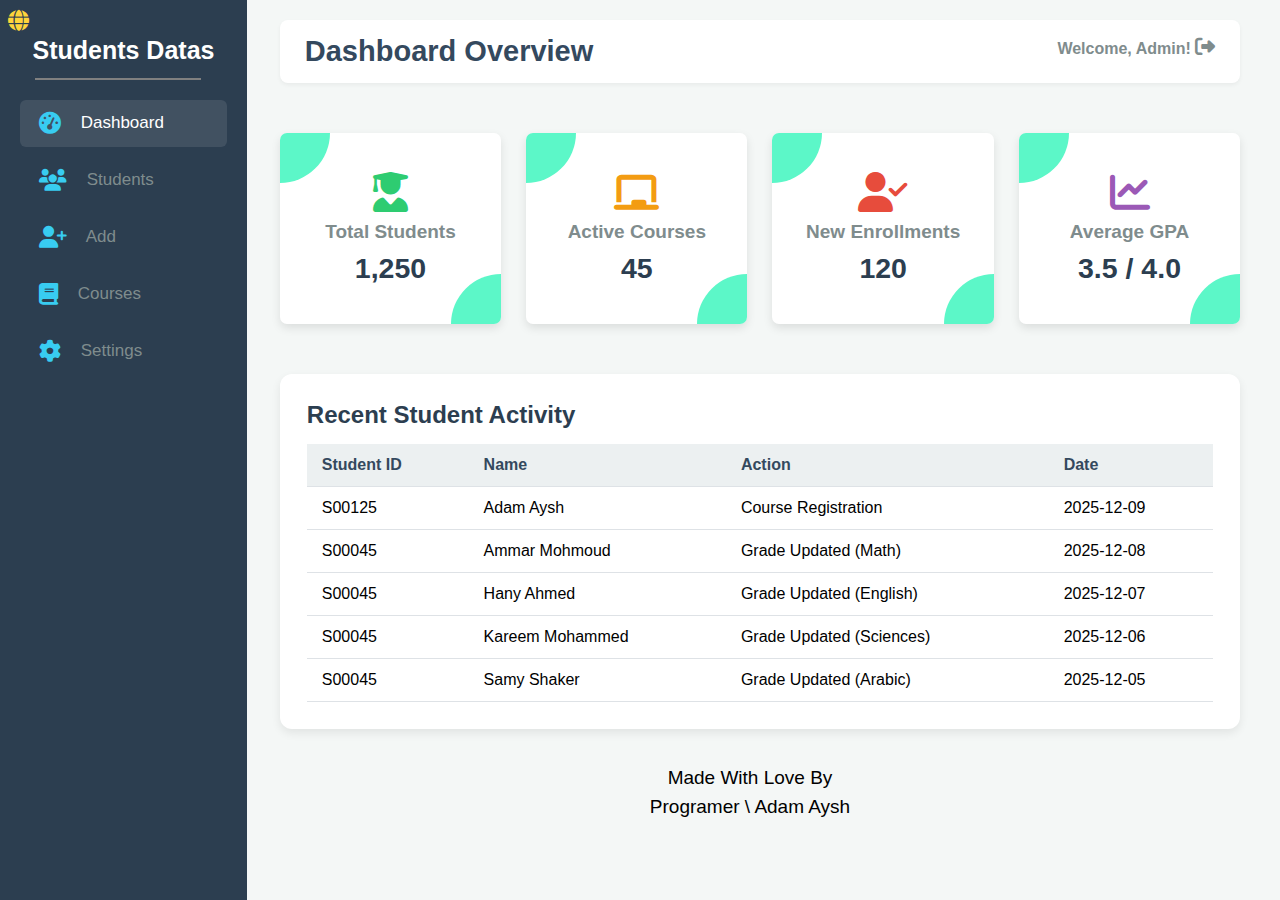
<file: index.html>
<!DOCTYPE html>
<html lang="en">
<head>
    <meta charset="UTF-8">
    <meta http-equiv="X-UA-Compatible" content="IE=edge">
    <meta name="viewport" content="width=device-width, initial-scale=1.0">
    <link rel="stylesheet" href="https://cdnjs.cloudflare.com/ajax/libs/font-awesome/6.5.1/css/all.min.css">
    <link rel="stylesheet" href="style.css">
    <title>School Datas Project</title>
</head>
<body>
    <aside>
        <a href="newArabic/index.html" class="lang">
            <i class="fa-solid fa-globe" style="color: #FFD43B;"></i>
        </a>
        <h1 class="logo">Students Datas</h1>
        <nav>
            <ul>
                <li style="font-size: 17px;"><i class="fas fa-tachometer-alt"></i> Dashboard</li>
                <li style="font-size: 17px;"><i class="fas fa-users"></i> Students</li>
                <li style="font-size: 17px;"><i class="fas fa-user-plus"></i> Add</li>
                <li style="font-size: 17px;"><i class="fas fa-book"></i> Courses</li>
                <li style="font-size: 17px;"><i class="fas fa-cog"></i> Settings</li>
            </ul>
        </nav>
    </aside>
    <div class="mainContent">
        <div class="top">
            <h1>Dashboard Overview</h1>
            <p>Welcome, Admin! <i class="fas fa-sign-out-alt"></i></p>
        </div>
        <div class="row">
            <div class="col">
                <i class="fas fa-user-graduate" style="color: #2ecc71;"></i>
                <h4>Total Students</h4>
                <h2>1,250</h2>
            </div>
            <div class="col">
                <i class="fas fa-chalkboard" style="color: #f39c12;"></i>
                <h4>Active Courses</h4>
                <h2>45</h2>
            </div>
            <div class="col">
                <i class="fas fa-user-check" style="color: #e74c3c;"></i>
                <h4>New Enrollments</h4>
                <h2>120</h2>
            </div>
            <div class="col">
                <i class="fas fa-chart-line" style="color: #9b59b6;"></i>
                <h4>Average GPA</h4>
                <h2>3.5 / 4.0</h2>
            </div>
        </div>
        <div class="tableList">
            <h2>Recent Student Activity</h2>
            <table>
                <thead>
                    <tr>
                        <th>Student ID</th>
                        <th>Name</th>
                        <th>Action</th>
                        <th>Date</th>
                    </tr>
                </thead>
                <tbody>
                    <tr>
                        <td>S00125</td>
                        <td>Adam Aysh</td>
                        <td>Course Registration</td>
                        <td>2025-12-09</td>
                    </tr>
                    <tr>
                        <td>S00045</td>
                        <td>Ammar Mohmoud</td>
                        <td>Grade Updated (Math)</td>
                        <td>2025-12-08</td>
                    </tr>
                    <tr>
                        <td>S00045</td>
                        <td>Hany Ahmed</td>
                        <td>Grade Updated (English)</td>
                        <td>2025-12-07</td>
                    </tr>
                    <tr>
                        <td>S00045</td>
                        <td>Kareem Mohammed</td>
                        <td>Grade Updated (Sciences)</td>
                        <td>2025-12-06</td>
                    </tr>
                    <tr>
                        <td>S00045</td>
                        <td>Samy Shaker</td>
                        <td>Grade Updated (Arabic)</td>
                        <td>2025-12-05</td>
                    </tr>
                    </tbody>
            </table>
        </div>
        <footer>
            <p>Made With Love By <br>Programer \ Adam Aysh</p>
        </footer>
    </div>
</body>
</html>
</file>
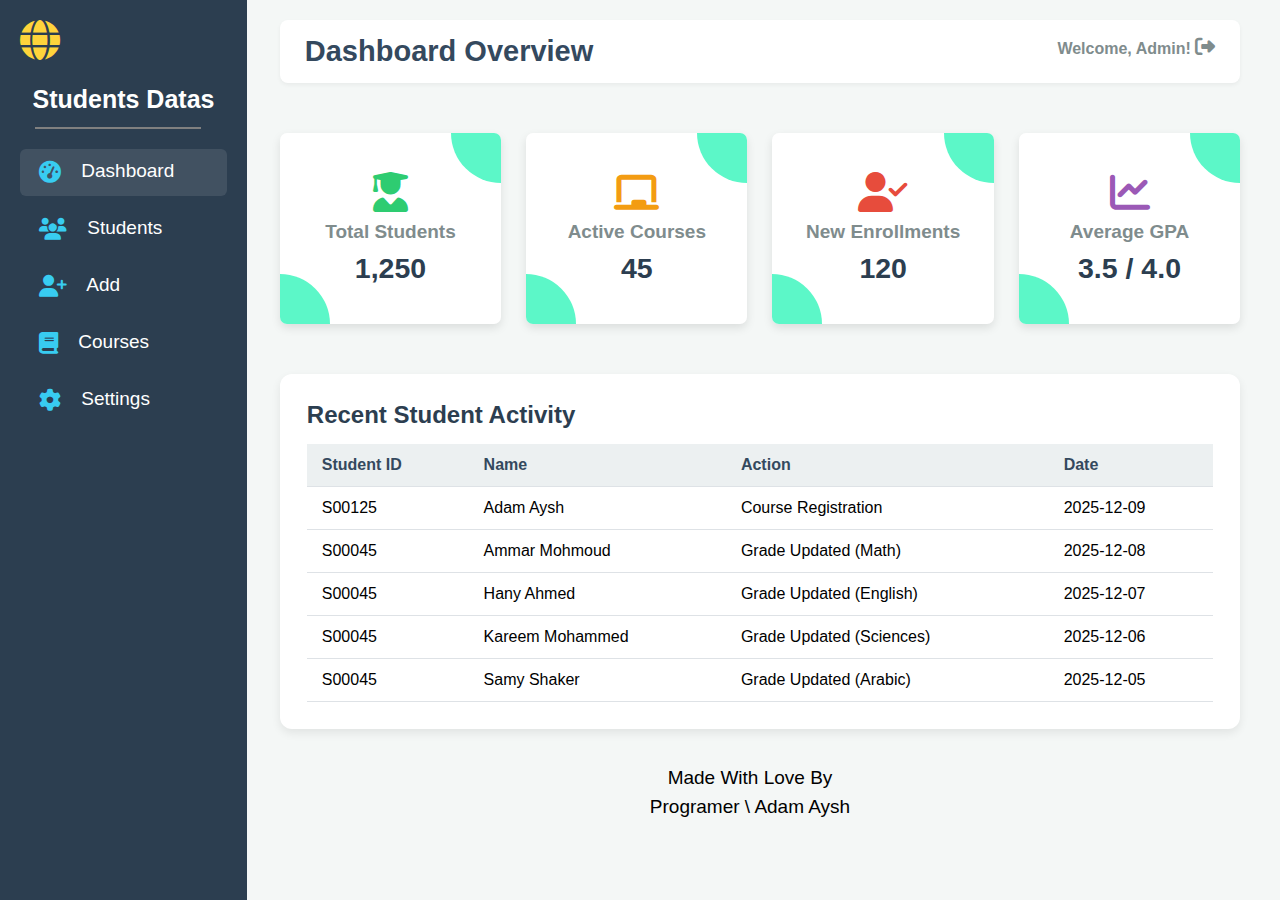
<file: new/index.html>
<!DOCTYPE html>
<html lang="en">
<head>
    <meta charset="UTF-8">
    <meta http-equiv="X-UA-Compatible" content="IE=edge">
    <meta name="viewport" content="width=device-width, initial-scale=1.0">
    <link rel="stylesheet" href="https://cdnjs.cloudflare.com/ajax/libs/font-awesome/6.5.1/css/all.min.css">
    <link rel="stylesheet" href="style.css">
    <title>School Datas Project</title>
</head>
<body>
    <aside>
        <a href="../newArabic/index.html" class="lang"><i class="fa-solid fa-globe" style="color: #FFD43B;"></i></a>
        <h1 class="logo">Students Datas</h1>
        <nav>
            <ul>
                <li style="font-size: 19px;"><i class="fas fa-tachometer-alt"></i> Dashboard</li>
                <li style="font-size: 19px;"><i class="fas fa-users"></i> Students</li>
                <li style="font-size: 19px;"><i class="fas fa-user-plus"></i> Add</li>
                <li style="font-size: 19px;"><i class="fas fa-book"></i> Courses</li>
                <li style="font-size: 19px;"><i class="fas fa-cog"></i> Settings</li>
            </ul>
        </nav>
    </aside>
    <div class="mainContent">
        <div class="top">
            <h1>Dashboard Overview</h1>
            <p>Welcome, Admin! <i class="fas fa-sign-out-alt"></i></p>
        </div>
        <div class="row">
            <div class="col">
                <i class="fas fa-user-graduate" style="color: #2ecc71;"></i>
                <h4>Total Students</h4>
                <h2>1,250</h2>
            </div>
            <div class="col">
                <i class="fas fa-chalkboard" style="color: #f39c12;"></i>
                <h4>Active Courses</h4>
                <h2>45</h2>
            </div>
            <div class="col">
                <i class="fas fa-user-check" style="color: #e74c3c;"></i>
                <h4>New Enrollments</h4>
                <h2>120</h2>
            </div>
            <div class="col">
                <i class="fas fa-chart-line" style="color: #9b59b6;"></i>
                <h4>Average GPA</h4>
                <h2>3.5 / 4.0</h2>
            </div>
        </div>
        <div class="tableList">
            <h2>Recent Student Activity</h2>
            <table>
                <thead>
                    <tr>
                        <th>Student ID</th>
                        <th>Name</th>
                        <th>Action</th>
                        <th>Date</th>
                    </tr>
                </thead>
                <tbody>
                    <tr>
                        <td>S00125</td>
                        <td>Adam Aysh</td>
                        <td>Course Registration</td>
                        <td>2025-12-09</td>
                    </tr>
                    <tr>
                        <td>S00045</td>
                        <td>Ammar Mohmoud</td>
                        <td>Grade Updated (Math)</td>
                        <td>2025-12-08</td>
                    </tr>
                    <tr>
                        <td>S00045</td>
                        <td>Hany Ahmed</td>
                        <td>Grade Updated (English)</td>
                        <td>2025-12-07</td>
                    </tr>
                    <tr>
                        <td>S00045</td>
                        <td>Kareem Mohammed</td>
                        <td>Grade Updated (Sciences)</td>
                        <td>2025-12-06</td>
                    </tr>
                    <tr>
                        <td>S00045</td>
                        <td>Samy Shaker</td>
                        <td>Grade Updated (Arabic)</td>
                        <td>2025-12-05</td>
                    </tr>
                    </tbody>
            </table>
        </div>
        <footer>
            <p>Made With Love By <br>Programer \ Adam Aysh</p>
        </footer>
    </div>
</body>
</html>
</file>
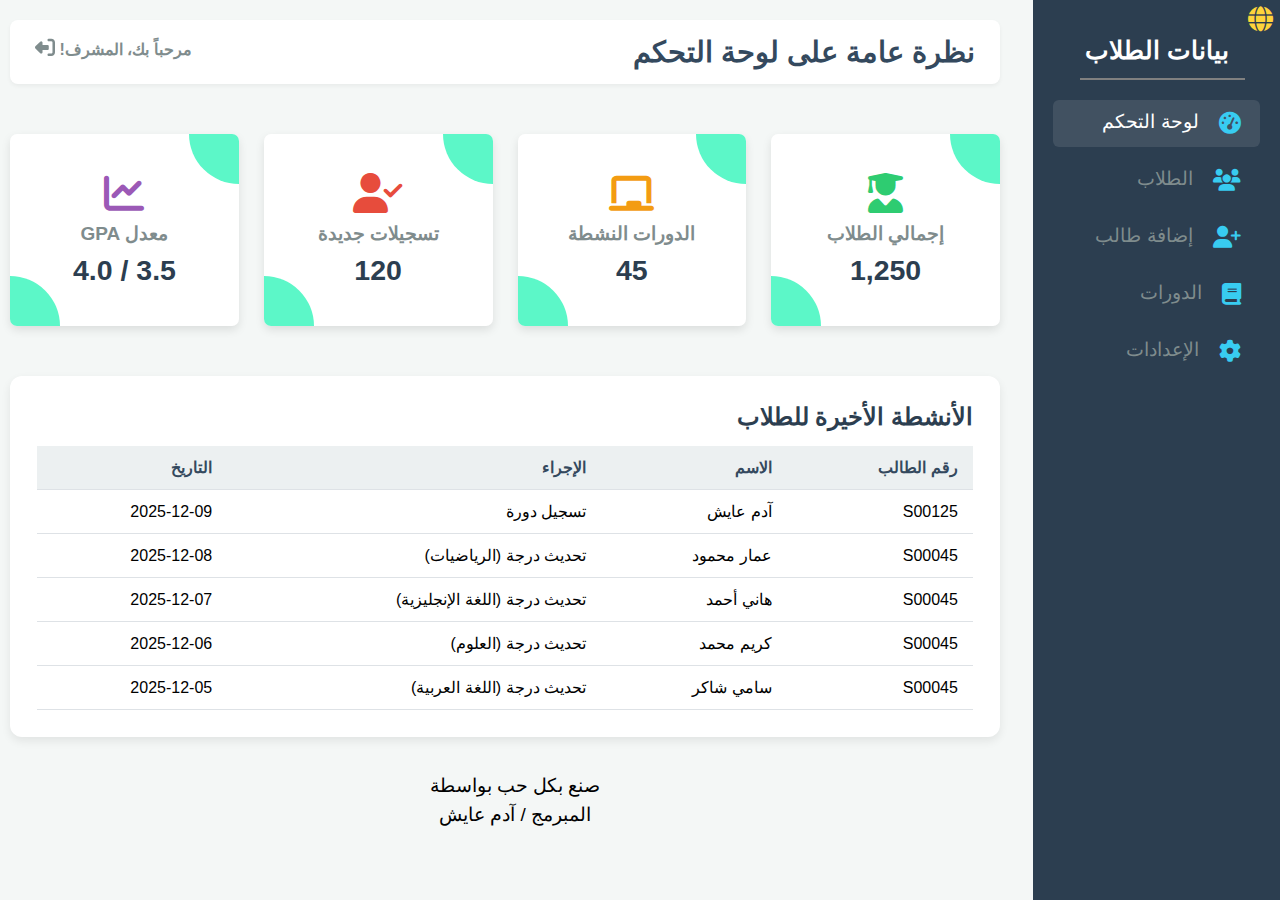
<file: newArabic/index.html>
<!DOCTYPE html>
<html lang="ar" dir="rtl">
<head>
    <meta charset="UTF-8">
    <meta http-equiv="X-UA-Compatible" content="IE=edge">
    <meta name="viewport" content="width=device-width, initial-scale=1.0">
    <link rel="stylesheet" href="https://cdnjs.cloudflare.com/ajax/libs/font-awesome/6.5.1/css/all.min.css">
    <link rel="stylesheet" href="style.css">
    <title>مشروع بيانات الطلاب</title>
</head>
<body>
    <aside>
        <a href="../index.html" class="lang"><i class="fa-solid fa-globe" style="color: #FFD43B;"></i></a>
        <h1 class="logo">بيانات الطلاب</h1>
        <nav>
            <ul>
                <li style="font-size: 19px;"><i class="fas fa-tachometer-alt"></i> لوحة التحكم</li>
                <li style="font-size: 19px;"><i class="fas fa-users"></i> الطلاب</li>
                <li style="font-size: 19px;"><i class="fas fa-user-plus"></i> إضافة طالب</li>
                <li style="font-size: 19px;"><i class="fas fa-book"></i> الدورات</li>
                <li style="font-size: 19px;"><i class="fas fa-cog"></i> الإعدادات</li>
            </ul>
        </nav>
    </aside>
    <div class="mainContent">
        <div class="top">
            <h1>نظرة عامة على لوحة التحكم</h1>
            <p>مرحباً بك، المشرف! <i class="fas fa-sign-out-alt"></i></p>
        </div>
        <div class="row">
            <div class="col">
                <i class="fas fa-user-graduate" style="color: #2ecc71;"></i>
                <h4>إجمالي الطلاب</h4>
                <h2>1,250</h2>
            </div>
            <div class="col">
                <i class="fas fa-chalkboard" style="color: #f39c12;"></i>
                <h4>الدورات النشطة</h4>
                <h2>45</h2>
            </div>
            <div class="col">
                <i class="fas fa-user-check" style="color: #e74c3c;"></i>
                <h4>تسجيلات جديدة</h4>
                <h2>120</h2>
            </div>
            <div class="col">
                <i class="fas fa-chart-line" style="color: #9b59b6;"></i>
                <h4>معدل GPA</h4>
                <h2>3.5 / 4.0</h2>
            </div>
        </div>
        <div class="tableList">
            <h2>الأنشطة الأخيرة للطلاب</h2>
            <table>
                <thead>
                    <tr>
                        <th>رقم الطالب</th>
                        <th>الاسم</th>
                        <th>الإجراء</th>
                        <th>التاريخ</th>
                    </tr>
                </thead>
                <tbody>
                    <tr>
                        <td>S00125</td>
                        <td>آدم عايش</td>
                        <td>تسجيل دورة</td>
                        <td>2025-12-09</td>
                    </tr>
                    <tr>
                        <td>S00045</td>
                        <td>عمار محمود</td>
                        <td>تحديث درجة (الرياضيات)</td>
                        <td>2025-12-08</td>
                    </tr>
                    <tr>
                        <td>S00045</td>
                        <td>هاني أحمد</td>
                        <td>تحديث درجة (اللغة الإنجليزية)</td>
                        <td>2025-12-07</td>
                    </tr>
                    <tr>
                        <td>S00045</td>
                        <td>كريم محمد</td>
                        <td>تحديث درجة (العلوم)</td>
                        <td>2025-12-06</td>
                    </tr>
                    <tr>
                        <td>S00045</td>
                        <td>سامي شاكر</td>
                        <td>تحديث درجة (اللغة العربية)</td>
                        <td>2025-12-05</td>
                    </tr>
                    </tbody>
            </table>
        </div>
        <footer>
            <p>صنع بكل حب بواسطة <br>المبرمج / آدم عايش</p>
        </footer>
    </div>
</body>
</html>
</file>
<file: style.css>
:root{
    font-size: 19px;
}
*{
    margin: 0;
    padding: 0;
    font-family: sans-serif;
    list-style: none;
    box-sizing: border-box;
}
body{
    display: flex;
    background-color: #f4f7f6;
    min-height: 100vh; /* تغيير height إلى min-height */
}
aside{
    height: 100vh;
    background-color: #f00;
    padding-left: 15px;
    padding: 20px;
    background-color: #2c3e50;
    color: #fff;
    position: fixed;
    width: 246.9px;
}
.top{
    background-color: #0f0;
    display: flex;
    justify-content: space-between;
    align-items: center;
    background-color: #ffffff;
    padding: 15px 25px;
    border-radius: 8px;
    box-shadow: 0 2px 4px rgba(0, 0, 0, 0.05);
    width: 98%;
    margin: 20px auto 0;
}
.top h1{
    color: #34495e;
    font-size: 29px;
}
.top i{
    font-size: 20px;
    cursor: pointer;
}
.top p{
    font-size: 16px;
}
.top p,.top i{
    color: #7f8c8d;
    font-weight: bold;
}
ul{
    height: 100vh;
}
ul i:not(.lang){
    font-size: 22px;
    margin-right: 15px;
    color: #38ccf1;
    position: relative;
    bottom: -3px;
}
ul li:nth-child(1){
    background-color: rgba(255, 255, 255, .1);
    color: white;
}
ul li:hover{
    background-color: rgba(255, 255, 255, .1);
    color: white;
}
ul li{
    font-size: 25px;
    margin-bottom: 10px;
    padding: 9px 19px 7px;
    border-radius: 6px;
    color: #7f8c8d;
    cursor: pointer;
    transition: color ease-in-out .2s;
}
.logo{
    font-size: 25px;
    padding: 16px 0 15px;
    margin-bottom: 20px;
    text-align: center;
    position: relative;
}
.logo::after{
    content: '';
    position: absolute;
    width: 80%;
    height: 2px;
    background-color: gray;
    bottom: 0;
    left: 0;
    margin: 0 0 0 15px;
}
.mainContent{
    width: 81.6%;
    display: flex;
    flex-direction: column;
    margin-left: 270px;
    width: calc(100% - 300px);
}
.row{
    text-align: center;
    width: 98%;
    margin: 50px auto 0;
    height: fit-content;
    display: flex;
    gap: 25px;
    margin-bottom: 30px;
}
.col{
    display: flex;
    flex-direction: column;
    flex: 1;
    width: 200px;
    background-color: #fff;
    padding: 39px 20px;
    box-shadow: 0 4px 10px rgba(0, 0, 0, 0.1);
    transition: 0.3s;
    border-radius: 7px;
    position: relative;
    overflow: hidden;
}
.col::before,.col::after{
    content: '';
    position: absolute;
    width: 100px;
    height: 100px;
    background-color: #5cf7c8;
    border-radius: 50%;
    transition: .3s;
}
.col::before{
    bottom: -50px;
    right: -50px;
}
.col::after{
    top: -50px;
    left: -50px;
}
.col:hover{
    translate: 0 -10px;
    box-shadow: 0 5px 10px 0 #b0a5a6;
}
.col:hover::after,.col:hover::before{
    width: 110px;
    height: 110px;
}
i{
    font-size: 40px;
    margin-bottom: 9px;
    color: #2ecc71;
}
h4{
    color: #7f8c8d;
    margin-bottom: 9px;
}
h2{
    color: #2c3e50;
}
.tableList{
    background-color: #fff;
    width: 98%;
    margin: 20px auto 0;
    padding: 27px;
    border-radius: 12px;
    box-shadow: 0 4px 10px rgba(0, 0, 0, 0.08);
    font-size: 16px;
    overflow-x: auto; /* مهم لجدولة التمرير على الشاشات الصغيرة */
}
.tableList h2{
    margin-bottom: 15px;
}
table {
    width: 100%;
    border-collapse: collapse;
    min-width: 600px; /* ضمان أن الجدول لا يصبح مضغوطًا جدًا */
}

thead {
    background-color: #ecf0f1;
}

th, td {
    padding: 12px 15px;
    text-align: left;
    border-bottom: 1px solid #dee2e6;
}

th {
    color: #34495e;
    font-weight: bold;
}

tbody tr:hover {
    background-color: #f7f9fb;
}
footer{
    margin: 35px auto;
    width: fit-content;
    line-height: 1.5;
    position: relative;
    left: -10px;
    text-align: center;
}

/* ----------------------------------- */
/* ✨ Media Queries for Responsiveness */
/* ----------------------------------- */

/* شاشات أجهزة الكمبيوتر المحمولة والأجهزة اللوحية الكبيرة (أقل من 1200 بكسل) */
@media (max-width: 1200px) {
    .mainContent {
        margin-left: 270px; /* الحفاظ على الهامش نفسه */
        width: calc(100% - 270px); /* تقليل عرض الشريط الجانبي قليلاً في حساب العرض */
    }
}

/* ----------------------------------- */
/* ✨ Media Queries for Responsiveness */
/* ----------------------------------- */

/* شاشات الأجهزة اللوحية الكبيرة (أقل من 1200 بكسل) */
@media (max-width: 1200px) {
    /* تصغير حجم الخط في القائمة قليلاً */
    aside ul li {
        font-size: 18px; 
    }
    aside ul i {
        font-size: 20px;
        margin-right: 10px;
    }
    .mainContent {
        margin-left: 270px;
        width: calc(100% - 270px);
    }
}

/* شاشات الأجهزة اللوحية (أقل من 992 بكسل) */
@media (max-width: 992px) {
    /* تصغير الشريط الجانبي أكثر وتصغير حجم الخط للمنع من النزول إلى سطر جديد */
    aside {
        width: 200px; 
    }
    .logo {
        font-size: 21.5px; /* تصغير حجم اللوجو */
    }
    aside ul li {
        font-size: 16px; 
        padding: 8px 15px 6px; /* تقليل الحشو حول عنصر القائمة */
    }
    aside ul i {
        font-size: 18px;
        margin-right: 8px;
    }
    .mainContent {
        margin-left: 220px; 
        width: calc(100% - 220px);
    }
    .row {
        flex-wrap: wrap; 
    }
    .col {
        flex: 1 1 45%; 
    }
}

/* شاشات الأجهزة اللوحية الصغيرة والهواتف الكبيرة (أقل من 768 بكسل) */
@media (max-width: 768px) {
    /* إخفاء الشريط الجانبي وجعل المحتوى الرئيسي يملأ الشاشة */
    aside {
        display: none;
        position: relative; 
        height: auto;
    }
    body {
        display: block; 
    }
    .mainContent {
        width: 100%; 
        margin-left: 0;
        padding-left: 0;
    }
    .top {
        width: 95%; 
    }
    .row {
        flex-direction: column; 
        gap: 25px; 
    }
    .col {
        flex: 1 1 100%; 
        width: 95%;
        margin: auto;
    }
    .tableList {
        padding: 15px; 
    }
    .tableList table {
        min-width: 500px; 
    }
    footer {
        left: 0; /* تصحيح موضع التذييل */
    }
    .top h1{
        font-size: 22px;
    }
}

/* شاشات الهواتف الذكية (أقل من 480 بكسل) */
@media (max-width: 480px) {
    /* تصغير إضافي لعناصر الشريط العلوي */
    .top h1 {
        font-size: 24px; 
    }
    .top p {
        font-size: 14px; 
    }
    .top {
        padding: 10px 15px; 
    }
    .row {
        margin-top: 25px; 
    }
    .col {
        padding: 25px 15px;
    }
    .top h1{
        font-size: 24px;
    }
}
.lang i{
    position: absolute;
    font-size: 21px;
    top: 10px;
    left: 8px;
}
</file>
<file: new/style.css>
:root{
    font-size: 19px;
}
*{
    margin: 0;
    padding: 0;
    font-family: sans-serif;
    list-style: none;
    box-sizing: border-box;
}
body{
    display: flex;
    background-color: #f4f7f6;
    min-height: 100vh; /* تغيير height إلى min-height */
}
aside{
    height: 100vh;
    background-color: #f00;
    padding-left: 15px;
    padding: 20px;
    background-color: #2c3e50;
    color: #fff;
    position: fixed;
    width: 246.9px;
}
.top{
    background-color: #0f0;
    display: flex;
    justify-content: space-between;
    align-items: center;
    background-color: #ffffff;
    padding: 15px 25px;
    border-radius: 8px;
    box-shadow: 0 2px 4px rgba(0, 0, 0, 0.05);
    width: 98%;
    margin: 20px auto 0;
}
.top h1{
    color: #34495e;
    font-size: 29px;
}
.top i{
    font-size: 20px;
    cursor: pointer;
}
.top p{
    font-size: 16px;
}
.top p,.top i{
    color: #7f8c8d;
    font-weight: bold;
}
ul{
    height: 100vh;
}
ul i{
    font-size: 22px;
    margin-right: 15px;
    color: #38ccf1;
    position: relative;
    bottom: -3px;
}
ul li:nth-child(1){
    background-color: rgba(255, 255, 255, .1);
}
ul li:hover{
    background-color: rgba(255, 255, 255, .1);
}
ul li{
    font-size: 25px;
    margin-bottom: 10px;
    padding: 9px 19px 7px;
    border-radius: 6px;
    cursor: pointer;
}
.logo{
    font-size: 25px;
    padding: 16px 0 15px;
    margin-bottom: 20px;
    text-align: center;
    position: relative;
}
.logo::after{
    content: '';
    position: absolute;
    width: 80%;
    height: 2px;
    background-color: gray;
    bottom: 0;
    left: 0;
    margin: 0 0 0 15px;
}
.mainContent{
    width: 81.6%;
    display: flex;
    flex-direction: column;
    margin-left: 270px;
    width: calc(100% - 300px);
}
.row{
    text-align: center;
    width: 98%;
    margin: 50px auto 0;
    height: fit-content;
    display: flex;
    gap: 25px;
    margin-bottom: 30px;
}
.col{
    display: flex;
    flex-direction: column;
    flex: 1;
    width: 200px;
    background-color: #fff;
    padding: 39px 20px;
    box-shadow: 0 4px 10px rgba(0, 0, 0, 0.1);
    transition: 0.3s;
    border-radius: 7px;
    position: relative;
    overflow: hidden;
}
.col::before,.col::after{
    content: '';
    position: absolute;
    width: 100px;
    height: 100px;
    background-color: #5cf7c8;
    border-radius: 50%;
    transition: .3s;
}
.col::before{
    top: -50px;
    right: -50px;
}
.col::after{
    bottom: -50px;
    left: -50px;
}
.col:hover{
    translate: 0 -10px;
    box-shadow: 0 5px 10px 0 #b0a5a6;
}
.col:hover::after,.col:hover::before{
    width: 110px;
    height: 110px;
}
i{
    font-size: 40px;
    margin-bottom: 9px;
    color: #2ecc71;
}
h4{
    color: #7f8c8d;
    margin-bottom: 9px;
}
h2{
    color: #2c3e50;
}
.tableList{
    background-color: #fff;
    width: 98%;
    margin: 20px auto 0;
    padding: 27px;
    border-radius: 12px;
    box-shadow: 0 4px 10px rgba(0, 0, 0, 0.08);
    font-size: 16px;
    overflow-x: auto; /* مهم لجدولة التمرير على الشاشات الصغيرة */
}
.tableList h2{
    margin-bottom: 15px;
}
table {
    width: 100%;
    border-collapse: collapse;
    min-width: 600px; /* ضمان أن الجدول لا يصبح مضغوطًا جدًا */
}

thead {
    background-color: #ecf0f1;
}

th, td {
    padding: 12px 15px;
    text-align: left;
    border-bottom: 1px solid #dee2e6;
}

th {
    color: #34495e;
    font-weight: bold;
}

tbody tr:hover {
    background-color: #f7f9fb;
}
footer{
    margin: 35px auto;
    width: fit-content;
    line-height: 1.5;
    position: relative;
    left: -10px;
    text-align: center;
}

/* ----------------------------------- */
/* ✨ Media Queries for Responsiveness */
/* ----------------------------------- */

/* شاشات أجهزة الكمبيوتر المحمولة والأجهزة اللوحية الكبيرة (أقل من 1200 بكسل) */
@media (max-width: 1200px) {
    .mainContent {
        margin-left: 270px; /* الحفاظ على الهامش نفسه */
        width: calc(100% - 270px); /* تقليل عرض الشريط الجانبي قليلاً في حساب العرض */
    }
}

/* ----------------------------------- */
/* ✨ Media Queries for Responsiveness */
/* ----------------------------------- */

/* شاشات الأجهزة اللوحية الكبيرة (أقل من 1200 بكسل) */
@media (max-width: 1200px) {
    /* تصغير حجم الخط في القائمة قليلاً */
    aside ul li {
        font-size: 18px; 
    }
    aside ul i {
        font-size: 20px;
        margin-right: 10px;
    }
    .mainContent {
        margin-left: 270px;
        width: calc(100% - 270px);
    }
}

/* شاشات الأجهزة اللوحية (أقل من 992 بكسل) */
@media (max-width: 992px) {
    /* تصغير الشريط الجانبي أكثر وتصغير حجم الخط للمنع من النزول إلى سطر جديد */
    aside {
        width: 200px; 
    }
    .logo {
        font-size: 22px; /* تصغير حجم اللوجو */
    }
    aside ul li {
        font-size: 16px; 
        padding: 8px 15px 6px; /* تقليل الحشو حول عنصر القائمة */
    }
    aside ul i {
        font-size: 18px;
        margin-right: 8px;
    }
    .mainContent {
        margin-left: 220px; 
        width: calc(100% - 220px);
    }
    .row {
        flex-wrap: wrap; 
    }
    .col {
        flex: 1 1 45%; 
    }
}

/* شاشات الأجهزة اللوحية الصغيرة والهواتف الكبيرة (أقل من 768 بكسل) */
@media (max-width: 768px) {
    /* إخفاء الشريط الجانبي وجعل المحتوى الرئيسي يملأ الشاشة */
    aside {
        display: none;
        position: relative; 
        height: auto;
    }
    body {
        display: block; 
    }
    .mainContent {
        width: 100%; 
        margin-left: 0;
        padding-left: 0;
    }
    .top {
        width: 95%; 
    }
    .row {
        flex-direction: column; 
        gap: 15px; 
    }
    .col {
        flex: 1 1 100%; 
        width: 100%;
    }
    .tableList {
        padding: 15px; 
    }
    .tableList table {
        min-width: 500px; 
    }
    footer {
        left: 0; /* تصحيح موضع التذييل */
    }
}

/* شاشات الهواتف الذكية (أقل من 480 بكسل) */
@media (max-width: 480px) {
    /* تصغير إضافي لعناصر الشريط العلوي */
    .top h1 {
        font-size: 24px; 
    }
    .top p {
        font-size: 14px; 
    }
    .top {
        padding: 10px 15px; 
    }
    .row {
        margin-top: 25px; 
    }
    .col {
        padding: 25px 15px;
    }
    .top h1{
        font-size: 24px;
    }
}
</file>
<file: newArabic/style.css>
:root{
    font-size: 19px;
}
*{
    margin: 0;
    padding: 0;
    font-family: 'Droid Arabic Kufi', sans-serif; /* استخدام خط عربي شائع (يفضل تضمين خط مخصص) */
    list-style: none;
    box-sizing: border-box;
}
body{
    display: flex;
    background-color: #f4f7f6;
    min-height: 100vh;
    direction: rtl; /* تفعيل اتجاه اليمين لليسار */
}
aside{
    position: relative;
    height: 100vh;
    background-color: #2c3e50;
    color: #fff;
    position: fixed;
    width: 246.9px;
    padding: 20px;
    /* التعديل: إزالة padding-left: 15px; */
}
.top{
    display: flex;
    justify-content: space-between;
    align-items: center;
    background-color: #ffffff;
    padding: 15px 25px;
    border-radius: 8px;
    box-shadow: 0 2px 4px rgba(0, 0, 0, 0.05);
    width: 98%;
    margin: 20px auto 0;
}
.top h1{
    color: #34495e;
    font-size: 29px;
}
.top i{
    font-size: 20px;
    cursor: pointer;
}
.top p{
    font-size: 16px;
    /* التعديل: محاذاة النص داخل p */
    text-align: left;
}
.top p,.top i{
    color: #7f8c8d;
    font-weight: bold;
}
ul{
    height: 100vh;
}
ul i{
    font-size: 22px;
    margin-left: 15px; /* التعديل: تغيير margin-right إلى margin-left للأيقونة */
    margin-right: 0;
    color: #38ccf1;
    position: relative;
    bottom: -3px;
}
ul li:nth-child(1){
    background-color: rgba(255, 255, 255, .1);
    color: white;
}
ul li:hover{
    background-color: rgba(255, 255, 255, .1);
    color: white;
}
ul li{
    font-size: 25px;
    margin-bottom: 10px;
    color: #7f8c8d;
    transition: color ease-in-out .2s;
    padding: 9px 19px 7px;
    border-radius: 6px;
    cursor: pointer;
    text-align: right; /* محاذاة النص لليمين */
}
.logo{
    font-size: 25px;
    padding: 16px 0 15px;
    margin-bottom: 20px;
    text-align: center;
    position: relative;
}
.logo::after{
    content: '';
    position: absolute;
    width: 80%;
    height: 2px;
    background-color: gray;
    bottom: 0;
    /* التعديل: تغيير left إلى right */
    right: 0;
    margin: 0 15px 0 0; /* التعديل: تعديل الهامش */
}
.mainContent{
    /* التعديل: تغيير margin-left إلى margin-right */
    margin-right: 270px;
    margin-left: 0;
    width: calc(100% - 270px); /* تم تعديله ليكون 270px هنا بدلاً من 300px ليتناسب مع margin-right */
    display: flex;
    flex-direction: column;
}
.row{
    text-align: center;
    width: 98%;
    margin: 50px auto 0;
    height: fit-content;
    display: flex;
    gap: 25px;
    margin-bottom: 30px;
}
.col{
    display: flex;
    flex-direction: column;
    flex: 1;
    width: 200px;
    background-color: #fff;
    padding: 39px 20px;
    box-shadow: 0 4px 10px rgba(0, 0, 0, 0.1);
    transition: 0.3s;
    border-radius: 7px;
    position: relative;
    overflow: hidden;
}
.col::before,.col::after{
    content: '';
    position: absolute;
    width: 100px;
    height: 100px;
    background-color: #5cf7c8;
    border-radius: 50%;
    transition: .3s;
}
/* التعديل: عكس اتجاه العناصر الزخرفية */
.col::before{
    bottom: -50px;
    left: -50px; /* تغيير right إلى left */
    right: auto;
}
.col::after{
    top: -50px;
    right: -50px; /* تغيير left إلى right */
    left: auto;
}
.col:hover{
    translate: 0 -10px;
    box-shadow: 0 5px 10px 0 #b0a5a6;
}
.col:hover::after,.col:hover::before{
    width: 110px;
    height: 110px;
}
i{
    font-size: 40px;
    margin-bottom: 9px;
    color: #2ecc71;
}
h4{
    color: #7f8c8d;
    margin-bottom: 9px;
}
h2{
    color: #2c3e50;
}
.tableList{
    background-color: #fff;
    width: 98%;
    margin: 20px auto 0;
    padding: 27px;
    border-radius: 12px;
    box-shadow: 0 4px 10px rgba(0, 0, 0, 0.08);
    font-size: 16px;
    overflow-x: auto;
}
.tableList h2{
    margin-bottom: 15px;
}
table {
    width: 100%;
    border-collapse: collapse;
    min-width: 600px;
}

thead {
    background-color: #ecf0f1;
}

th, td {
    padding: 12px 15px;
    text-align: right; /* محاذاة نص الجدول لليمين */
    border-bottom: 1px solid #dee2e6;
}

th {
    color: #34495e;
    font-weight: bold;
}

tbody tr:hover {
    background-color: #f7f9fb;
}
footer{
    margin: 35px auto;
    width: fit-content;
    line-height: 1.5;
    /* التعديل: تغيير left إلى right */
    position: relative;
    right: -10px;
    left: auto;
    text-align: center;
}

/* ----------------------------------- */
/* ✨ Media Queries for Responsiveness (RTL Adjustments) */
/* ----------------------------------- */

/* شاشات أجهزة الكمبيوتر المحمولة والأجهزة اللوحية الكبيرة (أقل من 1200 بكسل) */
@media (max-width: 1200px) {
    .mainContent {
        margin-right: 270px; /* التعديل: تغيير margin-left إلى margin-right */
        margin-left: 0;
        width: calc(100% - 270px);
    }
}

/* شاشات الأجهزة اللوحية الكبيرة (أقل من 1200 بكسل) */
@media (max-width: 1200px) {
    aside ul li {
        font-size: 18px; 
    }
    aside ul i {
        font-size: 20px;
        margin-left: 10px; /* التعديل: تغيير margin-right إلى margin-left */
        margin-right: 0;
    }
    .mainContent {
        margin-right: 270px; /* التعديل: تغيير margin-left إلى margin-right */
        margin-left: 0;
        width: calc(100% - 270px);
    }
}

/* شاشات الأجهزة اللوحية (أقل من 992 بكسل) */
@media (max-width: 992px) {
    aside {
        width: 200px; 
    }
    .logo {
        font-size: 22px;
    }
    aside ul li {
        font-size: 16px; 
        padding: 8px 15px 6px; 
    }
    aside ul i {
        font-size: 18px;
        margin-left: 8px; /* التعديل: تغيير margin-right إلى margin-left */
        margin-right: 0;
    }
    .mainContent {
        margin-right: 220px; /* التعديل: تغيير margin-left إلى margin-right */
        margin-left: 0;
        width: calc(100% - 220px);
    }
    .row {
        flex-wrap: wrap; 
    }
    .col {
        flex: 1 1 45%; 
    }
}

/* شاشات الأجهزة اللوحية الصغيرة والهواتف الكبيرة (أقل من 768 بكسل) */
@media (max-width: 768px) {
    aside {
        display: none;
        position: relative; 
        height: auto;
    }
    body {
        display: block; 
    }
    .mainContent {
        width: 100%; 
        margin-right: 0; /* التعديل: تغيير margin-left إلى margin-right وإزالة */
        margin-left: 0;
        padding-right: 0;
        padding-left: 0;
    }
    .top {
        width: 95%; 
    }
    .row {
        flex-direction: column; 
        gap: 25px; 
    }
    .col {
        flex: 1 1 100%; 
        width: 95%;
        margin: auto;
    }
    .tableList {
        padding: 15px; 
    }
    .tableList table {
        min-width: 500px; 
    }
    footer {
        right: 0; /* التعديل: تصحيح موضع التذييل وتغيير left إلى right */
        left: auto;
    }
    .top h1{
        font-size: 22px;
    }
}

/* شاشات الهواتف الذكية (أقل من 480 بكسل) */
@media (max-width: 480px) {
    .top h1 {
        font-size: 24px; 
    }
    .top p {
        font-size: 14px; 
    }
    .top {
        padding: 10px 15px; 
    }
    .row {
        margin-top: 25px; 
    }
    .col {
        padding: 25px 15px;
    }
    .top h1{
        font-size: 24px;
    }
}
p i{
    transform: rotateY(180deg);
}
.lang i{
    position: absolute;
    top: 7px;
    right: 7px;
    font-size: 25px;
}
</file>
